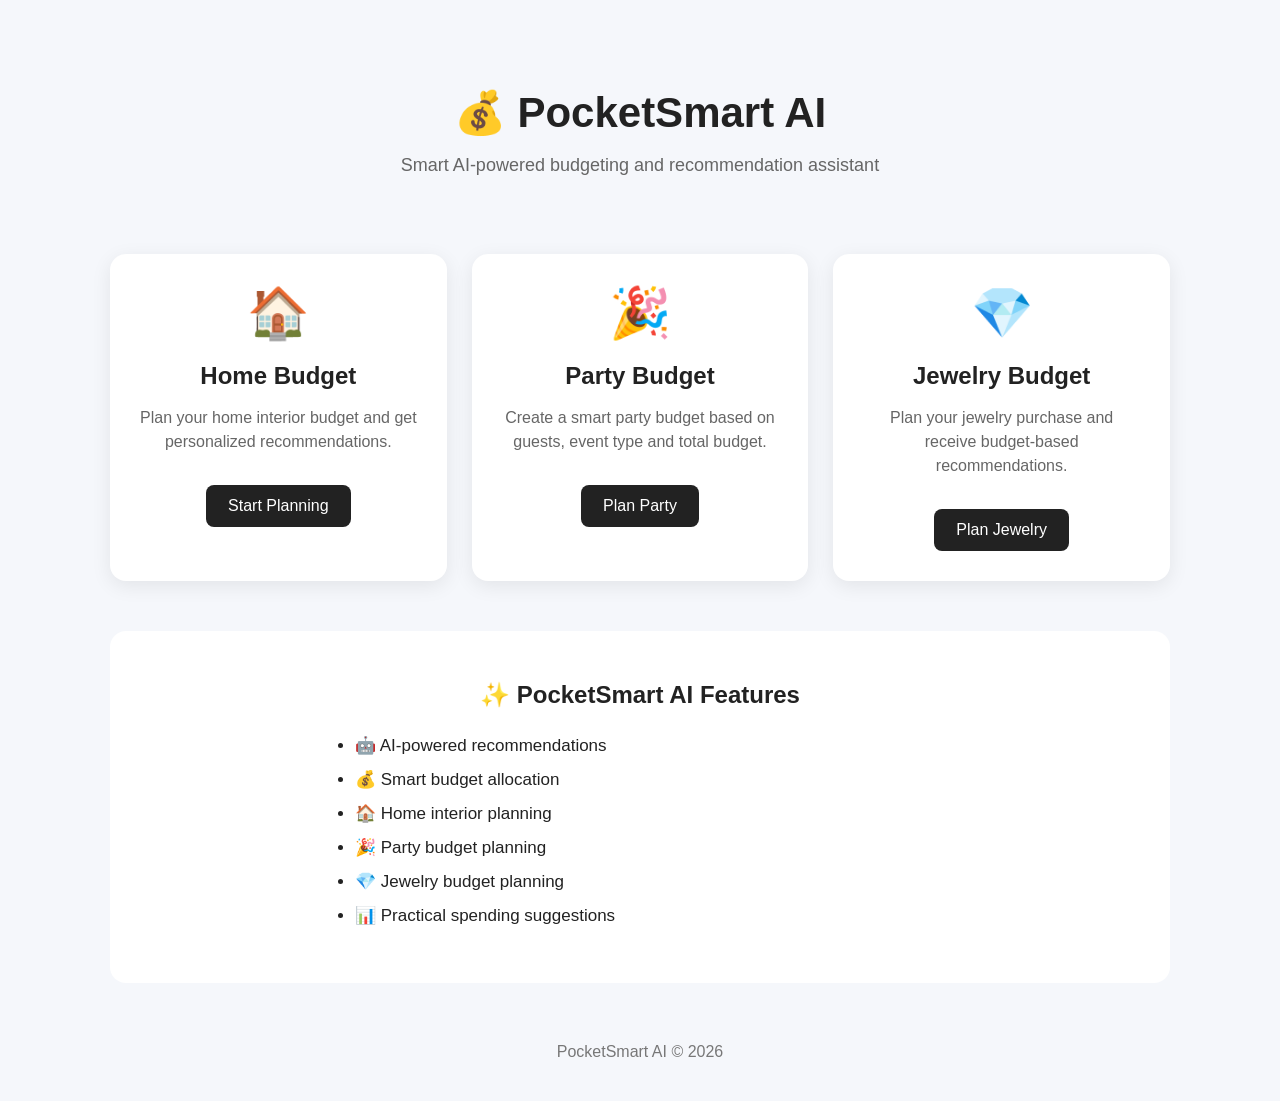
<file: templates/index.html>
<!DOCTYPE html>
<html lang="en">
<head>
    <meta charset="UTF-8">
    <meta name="viewport" content="width=device-width, initial-scale=1.0">

    <title>PocketSmart AI</title>

    <style>
        * {
            box-sizing: border-box;
        }

        body {
            margin: 0;
            font-family: Arial, sans-serif;
            background: #f5f7fb;
            color: #222;
        }

        .hero {
            text-align: center;
            padding: 60px 20px 40px;
        }

        .hero h1 {
            font-size: 42px;
            margin-bottom: 10px;
        }

        .hero p {
            font-size: 18px;
            color: #666;
        }

        .container {
            max-width: 1100px;
            margin: auto;
            padding: 20px;
        }

        .cards {
            display: grid;
            grid-template-columns: repeat(3, 1fr);
            gap: 25px;
        }

        .card {
            background: white;
            padding: 30px;
            border-radius: 16px;
            text-align: center;
            box-shadow: 0 5px 20px rgba(0,0,0,0.08);
        }

        .card .icon {
            font-size: 50px;
            margin-bottom: 15px;
        }

        .card h2 {
            margin-bottom: 10px;
        }

        .card p {
            color: #666;
            line-height: 1.5;
        }

        .button {
            display: inline-block;
            margin-top: 15px;
            padding: 12px 22px;
            background: #222;
            color: white;
            text-decoration: none;
            border-radius: 8px;
        }

        .button:hover {
            opacity: 0.85;
        }

        .features {
            margin-top: 50px;
            background: white;
            padding: 30px;
            border-radius: 16px;
        }

        .features h2 {
            text-align: center;
        }

        .features ul {
            max-width: 650px;
            margin: 20px auto;
            line-height: 2;
            font-size: 17px;
        }

        footer {
            text-align: center;
            padding: 40px 20px;
            color: #777;
        }

        @media (max-width: 800px) {
            .cards {
                grid-template-columns: 1fr;
            }

            .hero h1 {
                font-size: 32px;
            }
        }
    </style>
</head>

<body>

    <div class="hero">

        <h1>💰 PocketSmart AI</h1>

        <p>
            Smart AI-powered budgeting and recommendation assistant
        </p>

    </div>


    <div class="container">

        <div class="cards">

            <!-- Home Budget -->

            <div class="card">

                <div class="icon">🏠</div>

                <h2>Home Budget</h2>

                <p>
                    Plan your home interior budget and get
                    personalized recommendations.
                </p>

                <a
                    href="/home-budget"
                    class="button"
                >
                    Start Planning
                </a>

            </div>


            <!-- Party Budget -->

            <div class="card">

                <div class="icon">🎉</div>

                <h2>Party Budget</h2>

                <p>
                    Create a smart party budget based on
                    guests, event type and total budget.
                </p>

                <a
                    href="/party-budget"
                    class="button"
                >
                    Plan Party
                </a>

            </div>


            <!-- Jewelry Budget -->

            <div class="card">

                <div class="icon">💎</div>

                <h2>Jewelry Budget</h2>

                <p>
                    Plan your jewelry purchase and receive
                    budget-based recommendations.
                </p>

                <a
                    href="/jewelry"
                    class="button"
                >
                    Plan Jewelry
                </a>

            </div>

        </div>


        <div class="features">

            <h2>✨ PocketSmart AI Features</h2>

            <ul>
                <li>🤖 AI-powered recommendations</li>
                <li>💰 Smart budget allocation</li>
                <li>🏠 Home interior planning</li>
                <li>🎉 Party budget planning</li>
                <li>💎 Jewelry budget planning</li>
                <li>📊 Practical spending suggestions</li>
            </ul>

        </div>

    </div>


    <footer>

        PocketSmart AI © 2026

    </footer>

</body>
</html>
</file>
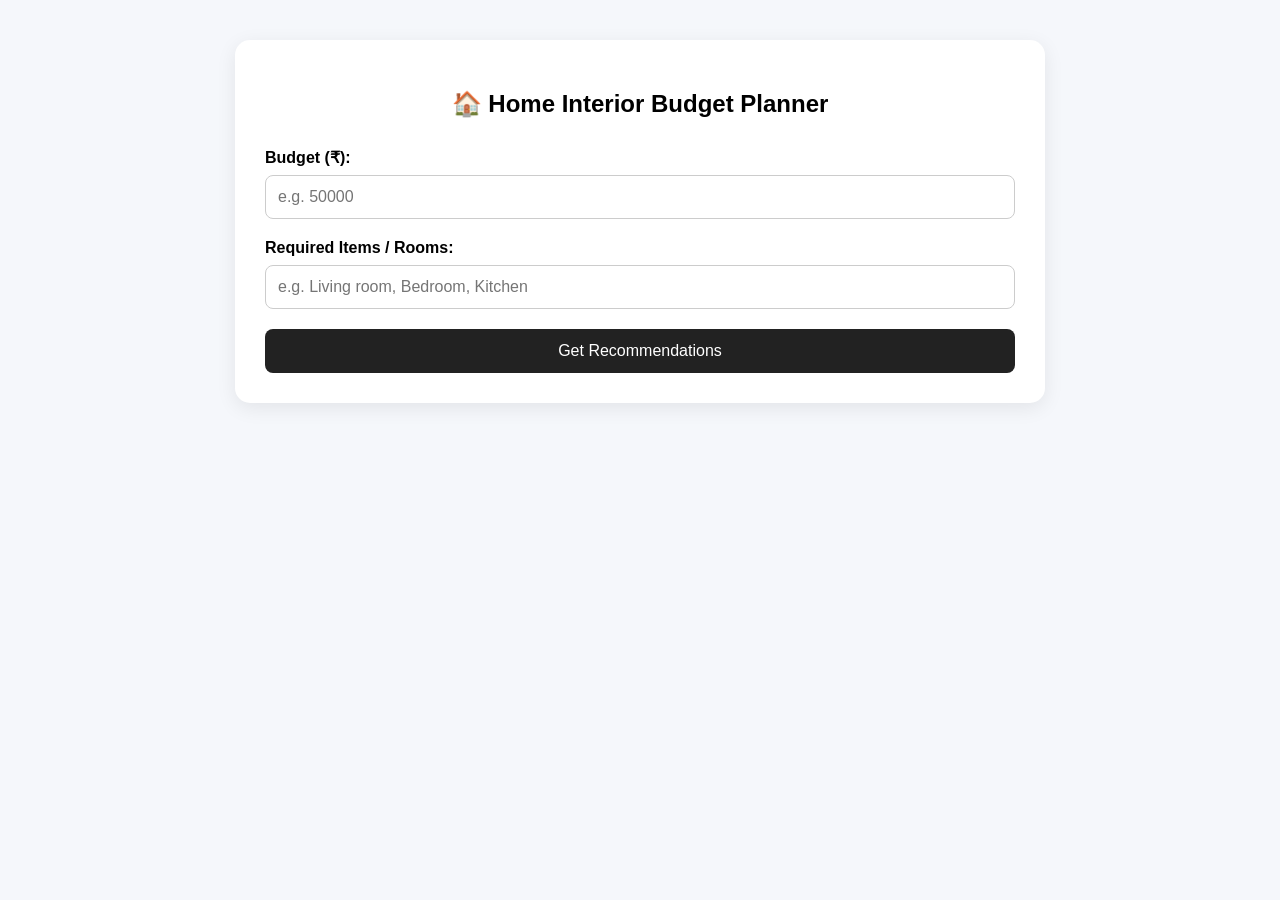
<file: templates/home_budget.html>
<!DOCTYPE html>
<html lang="en">
<head>
    <meta charset="UTF-8">
    <meta name="viewport" content="width=device-width, initial-scale=1.0">
    <title>Home Interior Budget Planner</title>

    <style>
        body {
            
            font-family: Arial, sans-serif;
            background: #f5f7fb;
            margin: 0;
            padding: 40px 20px;
        }

        .container {
            max-width: 750px;
            margin: auto;
            background: white;
            padding: 30px;
            border-radius: 15px;
            box-shadow: 0 5px 20px rgba(0,0,0,0.08);
        }

        h2 {
            text-align: center;
            margin-bottom: 30px;
        }

        label {
            font-weight: bold;
        }

        input {
            width: 100%;
            box-sizing: border-box;
            padding: 12px;
            margin-top: 8px;
            margin-bottom: 20px;
            border: 1px solid #ccc;
            border-radius: 8px;
            font-size: 16px;
        }

        button {
            width: 100%;
            padding: 13px;
            border: none;
            border-radius: 8px;
            background: #222;
            color: white;
            font-size: 16px;
            cursor: pointer;
        }

        button:disabled {
            opacity: 0.7;
            cursor: wait;
        }

        #loader {
            display: none;
            text-align: center;
            margin-top: 25px;
            padding: 20px;
            background: #f1f1f1;
            border-radius: 10px;
        }

        .spinner {
            width: 35px;
            height: 35px;
            margin: 0 auto 10px;
            border: 4px solid #ddd;
            border-top: 4px solid #222;
            border-radius: 50%;
            animation: spin 1s linear infinite;
        }

        @keyframes spin {
            100% {
                transform: rotate(360deg);
            }
        }

        #resultBox {
            display: none;
            margin-top: 30px;
        }

        #resultBox h3 {
            margin-bottom: 15px;
        }

        #result {
            background: #f8f8f8;
            padding: 20px;
            border-radius: 10px;
            white-space: pre-wrap;
            line-height: 1.6;
            overflow-x: auto;
        }

        .error {
            color: #b00020;
            background: #ffecec;
            padding: 15px;
            border-radius: 8px;
        }
    </style>
</head>

<body>

<div class="container">

    <h2>🏠 Home Interior Budget Planner</h2>

    <form id="homeBudgetForm">

        <label>Budget (₹):</label>
        <input
            type="number"
            id="budget"
            name="budget"
            placeholder="e.g. 50000"
            required
        >

        <label>Required Items / Rooms:</label>
        <input
            type="text"
            id="rooms"
            name="rooms"
            placeholder="e.g. Living room, Bedroom, Kitchen"
            required
        >

        <button type="submit" id="submitButton">
            Get Recommendations
        </button>

    </form>

    <div id="loader">
        <div class="spinner"></div>
        <div>🤖 Generating AI Recommendations...</div>
        <small>Please wait...</small>
    </div>

    <div id="resultBox">
        <h3>🤖 AI Recommendations:</h3>
        <div id="result"></div>
    </div>

</div>

<script>
    const form = document.getElementById("homeBudgetForm");
    const loader = document.getElementById("loader");
    const resultBox = document.getElementById("resultBox");
    const result = document.getElementById("result");
    const submitButton = document.getElementById("submitButton");

    form.addEventListener("submit", async function(event) {

        // Stop normal form submission
        event.preventDefault();

        // Show loading
        loader.style.display = "block";
        resultBox.style.display = "none";

        submitButton.disabled = true;
        submitButton.textContent = "⏳ Generating...";

        const formData = new FormData(form);

        try {

            const response = await fetch("/api/home-budget", {
                method: "POST",
                body: formData
            });

            const data = await response.json();

            if (data.success) {

                result.textContent = data.recommendation;

                resultBox.style.display = "block";

            } else {

                result.innerHTML =
                    '<div class="error">Something went wrong.</div>';

                resultBox.style.display = "block";
            }

        } catch (error) {

            result.innerHTML =
                '<div class="error">Unable to generate recommendations. Please try again.</div>';

            resultBox.style.display = "block";

        } finally {

            loader.style.display = "none";

            submitButton.disabled = false;
            submitButton.textContent = "Get Recommendations";
        }
    });
</script>

</body>
</html>
</file>
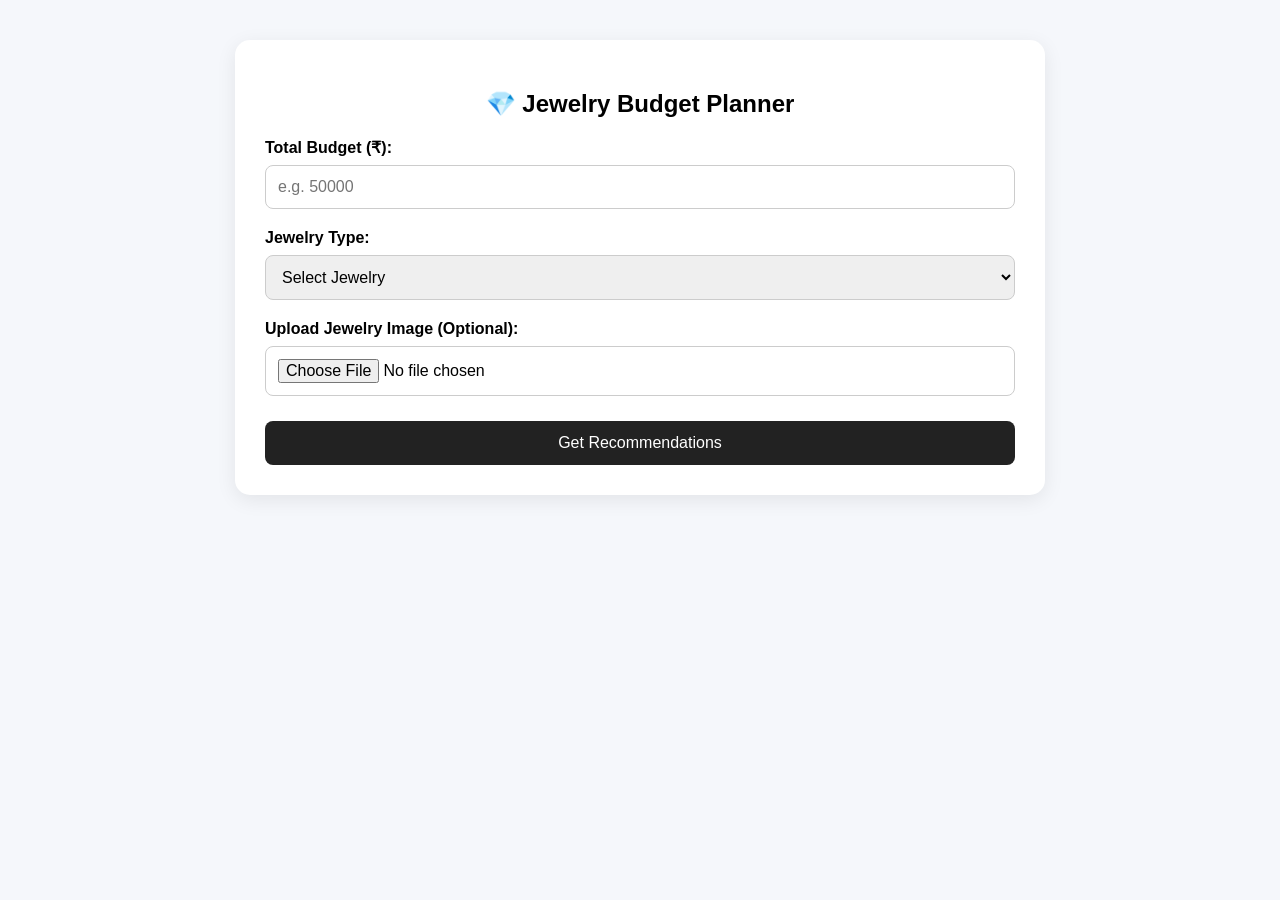
<file: templates/jewelry.html>
<!DOCTYPE html>
<html lang="en">
<head>
    <meta charset="UTF-8">
    <meta name="viewport" content="width=device-width, initial-scale=1.0">
    <title>Jewelry Budget Planner</title>

    <style>
        body {
            font-family: Arial, sans-serif;
            background: #f5f7fb;
            margin: 0;
            padding: 40px 20px;
        }

        .container {
            max-width: 750px;
            margin: auto;
            background: white;
            padding: 30px;
            border-radius: 15px;
            box-shadow: 0 5px 20px rgba(0,0,0,0.08);
        }

        h2 {
            text-align: center;
        }

        label {
            font-weight: bold;
            display: block;
            margin-top: 20px;
        }

        input,
        select {
            width: 100%;
            box-sizing: border-box;
            padding: 12px;
            margin-top: 8px;
            border: 1px solid #ccc;
            border-radius: 8px;
            font-size: 16px;
        }

        button {
            width: 100%;
            margin-top: 25px;
            padding: 13px;
            border: none;
            border-radius: 8px;
            background: #222;
            color: white;
            font-size: 16px;
            cursor: pointer;
        }

        button:disabled {
            opacity: 0.7;
        }

        #loader {
            display: none;
            text-align: center;
            margin-top: 25px;
            padding: 20px;
            background: #f1f1f1;
            border-radius: 10px;
        }

        .spinner {
            width: 35px;
            height: 35px;
            margin: 0 auto 10px;
            border: 4px solid #ddd;
            border-top: 4px solid #222;
            border-radius: 50%;
            animation: spin 1s linear infinite;
        }

        @keyframes spin {
            100% {
                transform: rotate(360deg);
            }
        }

        #resultBox {
            display: none;
            margin-top: 30px;
        }

        #result {
            background: #f8f8f8;
            padding: 20px;
            border-radius: 10px;
            white-space: pre-wrap;
            line-height: 1.6;
        }

        .error {
            color: #b00020;
            background: #ffecec;
            padding: 15px;
            border-radius: 8px;
        }
    </style>
</head>

<body>

<div class="container">

    <h2>💎 Jewelry Budget Planner</h2>

    <form id="jewelryBudgetForm">

        <label for="budget">Total Budget (₹):</label>

        <input
            type="number"
            id="budget"
            name="budget"
            placeholder="e.g. 50000"
            min="1"
            required
        >

        <label for="jewelry_type">Jewelry Type:</label>

        <select
            id="jewelry_type"
            name="jewelry_type"
            required
        >
            <option value="" selected disabled>
                Select Jewelry
            </option>

            <option value="Necklace">Necklace</option>
            <option value="Earrings">Earrings</option>
            <option value="Ring">Ring</option>
            <option value="Bangles">Bangles</option>
            <option value="Chain">Chain</option>
            <option value="Bracelet">Bracelet</option>
            <option value="Other">Other</option>
        </select>

        <label for="image">
            Upload Jewelry Image (Optional):
        </label>

        <input
            type="file"
            id="image"
            name="image"
            accept="image/*"
        >

        <button
            type="submit"
            id="submitButton"
        >
            Get Recommendations
        </button>

    </form>

    <div id="loader">

        <div class="spinner"></div>

        <div>
            🤖 Generating AI Recommendations...
        </div>

        <small>Please wait...</small>

    </div>

    <div id="resultBox">

        <h3>🤖 AI Recommendations:</h3>

        <div id="result"></div>

    </div>

</div>


<script>

const form = document.getElementById("jewelryBudgetForm");
const loader = document.getElementById("loader");
const resultBox = document.getElementById("resultBox");
const result = document.getElementById("result");
const submitButton = document.getElementById("submitButton");


form.addEventListener("submit", async function(event) {

    event.preventDefault();

    const jewelryType =
        document.getElementById("jewelry_type").value;

    if (!jewelryType) {

        alert("Please select a jewelry type.");

        return;
    }

    loader.style.display = "block";
    resultBox.style.display = "none";

    submitButton.disabled = true;
    submitButton.textContent = "⏳ Generating...";


    const formData = new FormData(form);


    try {

        const response = await fetch(
            "/api/jewelry-budget",
            {
                method: "POST",
                body: formData
            }
        );


        const data = await response.json();


        if (data.success) {

            result.textContent = data.recommendation;

            resultBox.style.display = "block";

        } else {

            result.innerHTML =
                '<div class="error">Something went wrong.</div>';

            resultBox.style.display = "block";
        }


    } catch (error) {

        result.innerHTML =
            '<div class="error">' +
            'Unable to generate recommendations. ' +
            'Please try again.' +
            '</div>';

        resultBox.style.display = "block";

    } finally {

        loader.style.display = "none";

        submitButton.disabled = false;

        submitButton.textContent = "Get Recommendations";
    }

});

</script>

</body>
</html>
</file>
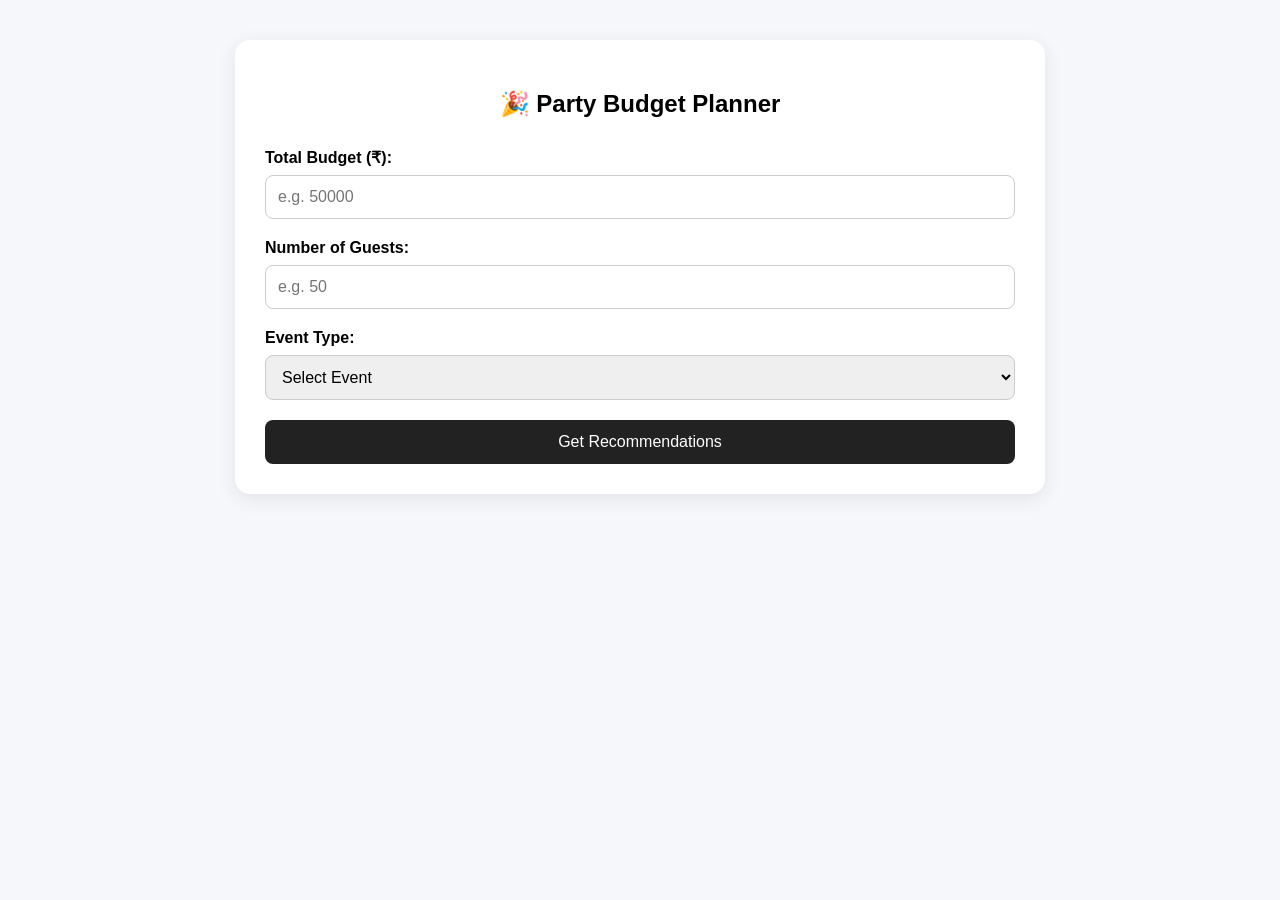
<file: templates/party_budget.html>
<!DOCTYPE html>
<html lang="en">
<head>
    <meta charset="UTF-8">
    <meta name="viewport" content="width=device-width, initial-scale=1.0">

    <title>Party Budget Planner</title>

    <style>
        body {
            font-family: Arial, sans-serif;
            background: #f5f7fb;
            margin: 0;
            padding: 40px 20px;
        }

        .container {
            max-width: 750px;
            margin: auto;
            background: white;
            padding: 30px;
            border-radius: 15px;
            box-shadow: 0 5px 20px rgba(0,0,0,0.08);
        }

        h2 {
            text-align: center;
            margin-bottom: 30px;
        }

        label {
            font-weight: bold;
        }

        input,
        select {
            width: 100%;
            box-sizing: border-box;
            padding: 12px;
            margin-top: 8px;
            margin-bottom: 20px;
            border: 1px solid #ccc;
            border-radius: 8px;
            font-size: 16px;
        }

        button {
            width: 100%;
            padding: 13px;
            border: none;
            border-radius: 8px;
            background: #222;
            color: white;
            font-size: 16px;
            cursor: pointer;
        }

        button:disabled {
            opacity: 0.7;
            cursor: wait;
        }

        #loader {
            display: none;
            text-align: center;
            margin-top: 25px;
            padding: 20px;
            background: #f1f1f1;
            border-radius: 10px;
        }

        .spinner {
            width: 35px;
            height: 35px;
            margin: 0 auto 10px;
            border: 4px solid #ddd;
            border-top: 4px solid #222;
            border-radius: 50%;
            animation: spin 1s linear infinite;
        }

        @keyframes spin {
            100% {
                transform: rotate(360deg);
            }
        }

        #resultBox {
            display: none;
            margin-top: 30px;
        }

        #result {
            background: #f8f8f8;
            padding: 20px;
            border-radius: 10px;
            white-space: pre-wrap;
            line-height: 1.6;
            overflow-x: auto;
        }

        .error {
            color: #b00020;
            background: #ffecec;
            padding: 15px;
            border-radius: 8px;
        }
    </style>
</head>

<body>

<div class="container">

    <h2>🎉 Party Budget Planner</h2>

    <form id="partyBudgetForm">

        <label>Total Budget (₹):</label>

        <input
            type="number"
            id="budget"
            name="budget"
            placeholder="e.g. 50000"
            required
        >

        <label>Number of Guests:</label>

        <input
            type="number"
            id="guests"
            name="guests"
            placeholder="e.g. 50"
            min="1"
            required
        >

        <label>Event Type:</label>

        <select id="event_type" name="event_type" required>
            <option value="">Select Event</option>
            <option value="Birthday Party">Birthday Party</option>
            <option value="Wedding">Wedding</option>
            <option value="Engagement">Engagement</option>
            <option value="Anniversary">Anniversary</option>
            <option value="Family Function">Family Function</option>
            <option value="Other">Other</option>
        </select>

        <button type="submit" id="submitButton">
            Get Recommendations
        </button>

    </form>


    <div id="loader">

        <div class="spinner"></div>

        <div>
            🤖 Generating AI Recommendations...
        </div>

        <small>
            Please wait...
        </small>

    </div>


    <div id="resultBox">

        <h3>🤖 AI Recommendations:</h3>

        <div id="result"></div>

    </div>

</div>


<script>

    const form = document.getElementById("partyBudgetForm");

    const loader = document.getElementById("loader");

    const resultBox = document.getElementById("resultBox");

    const result = document.getElementById("result");

    const submitButton = document.getElementById("submitButton");


    form.addEventListener("submit", async function(event) {

        event.preventDefault();


        // Show loading
        loader.style.display = "block";

        resultBox.style.display = "none";


        submitButton.disabled = true;

        submitButton.textContent = "⏳ Generating...";


        const formData = new FormData(form);


        try {

            const response = await fetch(
                "/api/party-budget",
                {
                    method: "POST",
                    body: formData
                }
            );


            const data = await response.json();


            if (data.success) {

                result.textContent = data.recommendation;

                resultBox.style.display = "block";

            } else {

                result.innerHTML =
                    '<div class="error">Something went wrong.</div>';

                resultBox.style.display = "block";

            }


        } catch (error) {

            result.innerHTML =
                '<div class="error">Unable to generate recommendations. Please try again.</div>';

            resultBox.style.display = "block";

        }


        finally {

            loader.style.display = "none";

            submitButton.disabled = false;

            submitButton.textContent = "Get Recommendations";

        }

    });

</script>

</body>
</html>
</file>
